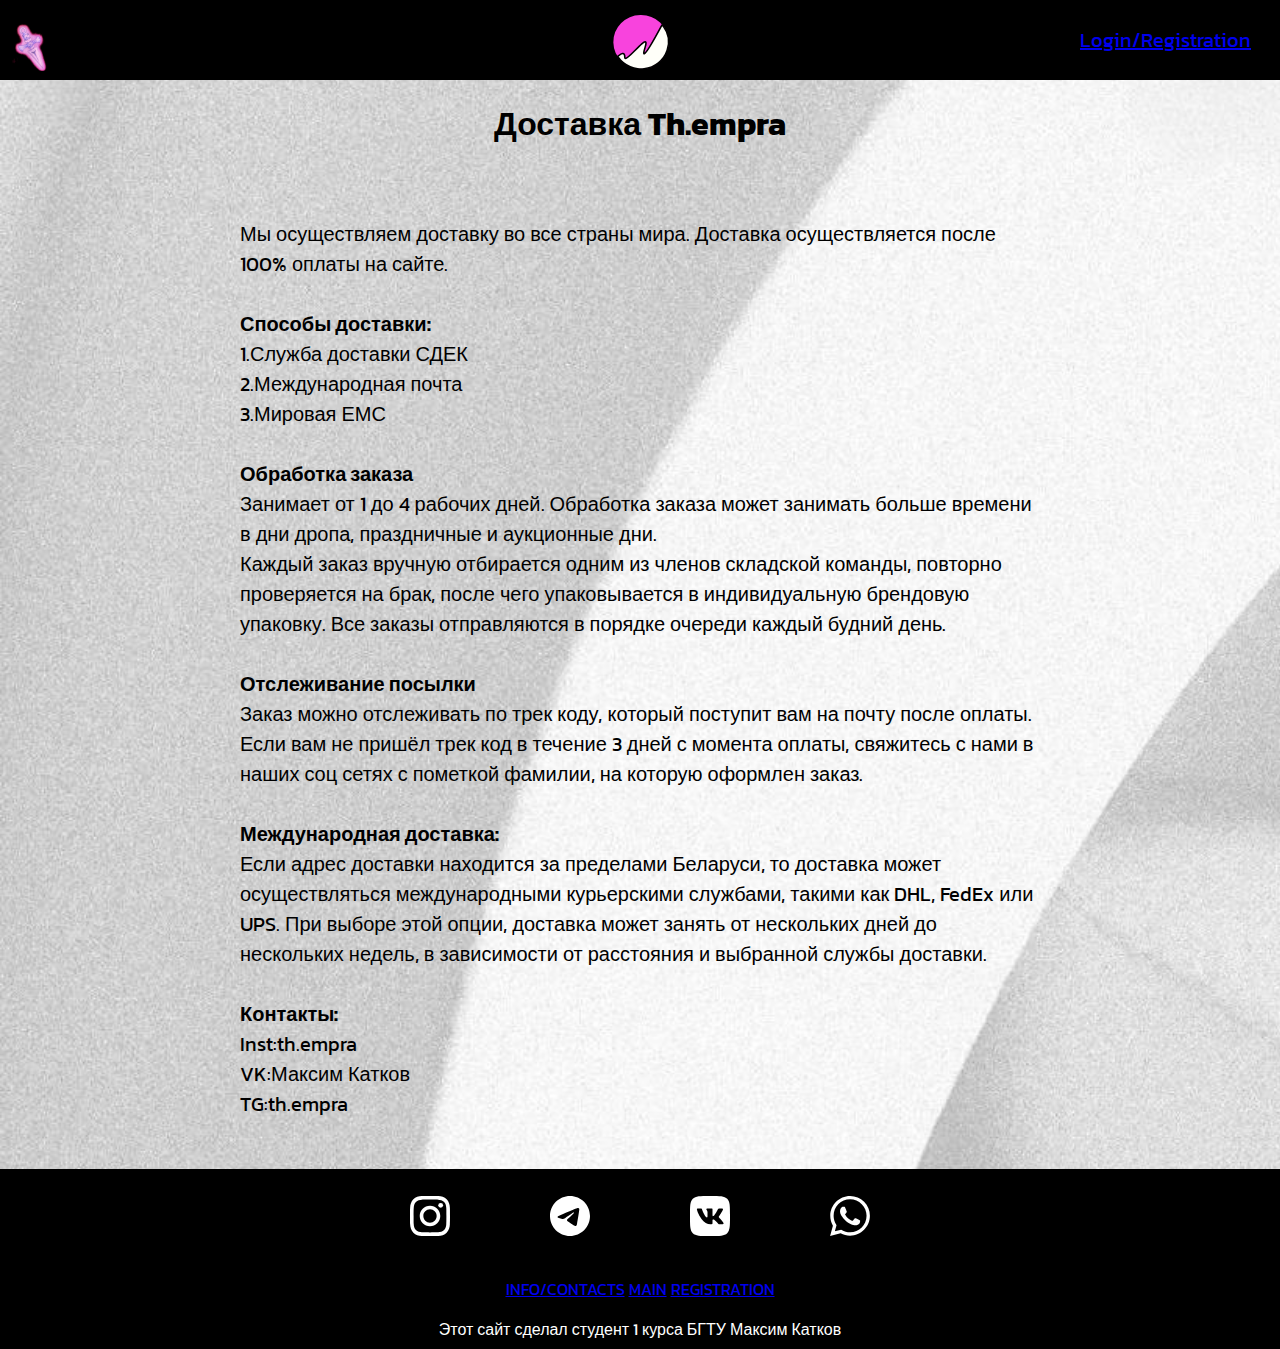
<file: infocont.html>
<!DOCTYPE html>
<html lang="en">
<head>
    <meta charset="UTF-8">
    <meta name="viewport" content="width=device-width, initial-scale=1.0">
    <title>Document</title>
    <link rel="stylesheet" type="text/css" href="scss/sass.css">
    <script src="nav.js"></script>
</head>
<body class="infoback">
    <header class="jaketsheader">
        <nav class="wrapmenu">
          <ul class="menu">
            <li>
              <div class="pim"></div>
              <a href="#"></a>
              <ul class="second">
                <li><a href="index.html">Jakcets</a></li>
                <li><a href="index.html">Pants</a></li>
              </ul>
            </li>
          </ul>
        </nav>
        <div class="logo"><a href="index.html">
          <img src="svg.svg" alt="Мое SVG изображение">
        </a>
        </div>
        <div class="registration"><a href="login.html">Login/Registration</a></div>
      </header>
      <h1>Доставка Th.empra</h1>
      <div class="text1">
    <p class="infocont1">
        Мы осуществляем доставку во все страны мира. Доставка осуществляется после 100% оплаты на сайте.<br>
        <br>
        <span>Способы доставки:</span><br>
        1.Служба доставки СДЕК<br>
        2.Международная почта<br>
        3.Мировая ЕМС<br>
        <br>
        <span> Обработка заказа</span><br>
        Занимает от 1 до 4 рабочих дней. Обработка заказа может занимать больше времени в дни дропа, праздничные и аукционные дни.<br>
        Каждый заказ вручную отбирается одним из членов складской команды, повторно проверяется на брак, после чего упаковывается в индивидуальную брендовую упаковку. Все заказы отправляются в порядке очереди каждый будний день.<br>
        <br>
        <span>Отслеживание посылки</span><br>
        Заказ можно отслеживать по трек коду, который поступит вам на почту после оплаты. Если вам не пришёл трек код в течение 3 дней с момента оплаты, свяжитесь с нами в наших соц сетях с пометкой фамилии, на которую оформлен заказ.<br>
        <br>
        <span>Международная доставка:</span>
        <br> Если адрес доставки находится за пределами Беларуси, то доставка может осуществляться международными курьерскими службами, такими как DHL, FedEx или UPS. При выборе этой опции, доставка может занять от нескольких дней до нескольких недель, в зависимости от расстояния и выбранной службы доставки.<br>
        <br>
        <span>Контакты:</span><br>
        Inst:th.empra<br>
        VK:Максим Катков<br>
        TG:th.empra<br>
    </p>
</div>
<footer>
  <div class="author">Этот сайт сделал студент 1 курса БГТУ Максим Катков</div>
  <div class="insta">
    <a href="https://www.instagram.com/th.empra/"><svg xmlns="http://www.w3.org/2000/svg"  xmlns:xlink="http://www.w3.org/1999/xlink" version="1.1" id="Capa_1" x="0px" y="0px" viewBox="0 0 24 24" style="enable-background:new 0 0 24 24; fill: white;" xml:space="preserve" width="40" height="40">
      <g>
        <path d="M12,2.162c3.204,0,3.584,0.012,4.849,0.07c1.308,0.06,2.655,0.358,3.608,1.311c0.962,0.962,1.251,2.296,1.311,3.608   c0.058,1.265,0.07,1.645,0.07,4.849c0,3.204-0.012,3.584-0.07,4.849c-0.059,1.301-0.364,2.661-1.311,3.608   c-0.962,0.962-2.295,1.251-3.608,1.311c-1.265,0.058-1.645,0.07-4.849,0.07s-3.584-0.012-4.849-0.07   c-1.291-0.059-2.669-0.371-3.608-1.311c-0.957-0.957-1.251-2.304-1.311-3.608c-0.058-1.265-0.07-1.645-0.07-4.849   c0-3.204,0.012-3.584,0.07-4.849c0.059-1.296,0.367-2.664,1.311-3.608c0.96-0.96,2.299-1.251,3.608-1.311   C8.416,2.174,8.796,2.162,12,2.162 M12,0C8.741,0,8.332,0.014,7.052,0.072C5.197,0.157,3.355,0.673,2.014,2.014   C0.668,3.36,0.157,5.198,0.072,7.052C0.014,8.332,0,8.741,0,12c0,3.259,0.014,3.668,0.072,4.948c0.085,1.853,0.603,3.7,1.942,5.038   c1.345,1.345,3.186,1.857,5.038,1.942C8.332,23.986,8.741,24,12,24c3.259,0,3.668-0.014,4.948-0.072   c1.854-0.085,3.698-0.602,5.038-1.942c1.347-1.347,1.857-3.184,1.942-5.038C23.986,15.668,24,15.259,24,12   c0-3.259-0.014-3.668-0.072-4.948c-0.085-1.855-0.602-3.698-1.942-5.038c-1.343-1.343-3.189-1.858-5.038-1.942   C15.668,0.014,15.259,0,12,0z"/>
        <path d="M12,5.838c-3.403,0-6.162,2.759-6.162,6.162c0,3.403,2.759,6.162,6.162,6.162s6.162-2.759,6.162-6.162   C18.162,8.597,15.403,5.838,12,5.838z M12,16c-2.209,0-4-1.791-4-4s1.791-4,4-4s4,1.791,4,4S14.209,16,12,16z"/>
        <circle cx="18.406" cy="5.594" r="1.44"/>
      </g>
    </svg>
  </a>
    <a>
      <svg xmlns="http://www.w3.org/2000/svg" xmlns:xlink="http://www.w3.org/1999/xlink" version="1.1" id="Capa_2" x="0px" y="0px" viewBox="0 0 24 24" style="enable-background:new 0 0 24 24; fill: white; " xml:space="preserve" width="40" height="40">
      <g id="Artboard">
        <path style="fill-rule:evenodd;clip-rule:evenodd;" d="M12,0C5.373,0,0,5.373,0,12s5.373,12,12,12s12-5.373,12-12S18.627,0,12,0z    M17.562,8.161c-0.18,1.897-0.962,6.502-1.359,8.627c-0.168,0.9-0.5,1.201-0.82,1.23c-0.697,0.064-1.226-0.461-1.901-0.903   c-1.056-0.692-1.653-1.123-2.678-1.799c-1.185-0.781-0.417-1.21,0.258-1.911c0.177-0.184,3.247-2.977,3.307-3.23   c0.007-0.032,0.015-0.15-0.056-0.212s-0.174-0.041-0.248-0.024c-0.106,0.024-1.793,1.139-5.062,3.345   c-0.479,0.329-0.913,0.489-1.302,0.481c-0.428-0.009-1.252-0.242-1.865-0.442c-0.751-0.244-1.349-0.374-1.297-0.788   c0.027-0.216,0.324-0.437,0.892-0.663c3.498-1.524,5.831-2.529,6.998-3.015c3.333-1.386,4.025-1.627,4.477-1.635   C17.472,7.214,17.608,7.681,17.562,8.161z"/>
      </g>
      </svg>
    </a>
    <a>
      <svg xmlns="http://www.w3.org/2000/svg" xmlns:xlink="http://www.w3.org/1999/xlink" version="1.1" id="Capa_3" x="0px" y="0px" viewBox="0 0 24 24" style="enable-background:new 0 0 24 24; fill: white;" xml:space="preserve" width="40" height="40">
      <g>
        <path d="M22.316,1.684C20.632,0,17.921,0,12.5,0h-1C6.079,0,3.368,0,1.684,1.684C0,3.368,0,6.079,0,11.5v1   c0,5.421,0,8.131,1.684,9.816S6.079,24,11.5,24h1c5.421,0,8.131,0,9.816-1.684C24,20.632,24,17.921,24,12.5v-1   C24,6.079,24,3.368,22.316,1.684z M19.503,17h-1.75c-0.667,0-0.863-0.532-2.05-1.719c-1.039-1.001-1.484-1.131-1.743-1.131   c-0.353,0-0.458,0.1-0.458,0.6v1.569c0,0.43-0.137,0.681-1.25,0.681c-1.854,0-3.892-1.126-5.339-3.202   c-2.17-3.041-2.763-5.34-2.763-5.803c0-0.26,0.1-0.495,0.6-0.495h1.751c0.447,0,0.615,0.196,0.783,0.68   c0.856,2.493,2.3,4.672,2.893,4.672c0.222,0,0.324-0.103,0.324-0.667V9.608c-0.065-1.186-0.696-1.284-0.696-1.706   c0-0.195,0.167-0.402,0.445-0.402h2.751c0.371,0,0.5,0.198,0.5,0.643v3.467c0,0.37,0.161,0.5,0.272,0.5   c0.223,0,0.408-0.13,0.816-0.538c1.261-1.409,2.151-3.578,2.151-3.578c0.112-0.26,0.316-0.495,0.762-0.495h1.75   c0.529,0,0.641,0.272,0.529,0.643c-0.223,1.02-2.355,4.023-2.355,4.023c-0.186,0.297-0.26,0.445,0,0.779   c0.186,0.26,0.797,0.779,1.205,1.261c0.752,0.846,1.319,1.559,1.477,2.051C20.254,16.75,20.003,17,19.503,17z"/>
      </g></svg>
    </a>
    <a>
      <svg xmlns="http://www.w3.org/2000/svg" xmlns:xlink="http://www.w3.org/1999/xlink" version="1.1" id="Capa_4" x="0px" y="0px" viewBox="0 0 24 24" style="enable-background:new 0 0 24 24; fill: white;" xml:space="preserve" width="40" height="40">
        <g id="WA_Logo">
          <g>
            <path style="fill-rule:evenodd;clip-rule:evenodd;" d="M20.463,3.488C18.217,1.24,15.231,0.001,12.05,0    C5.495,0,0.16,5.334,0.157,11.892c-0.001,2.096,0.547,4.142,1.588,5.946L0.057,24l6.304-1.654    c1.737,0.948,3.693,1.447,5.683,1.448h0.005c6.554,0,11.89-5.335,11.893-11.893C23.944,8.724,22.708,5.735,20.463,3.488z     M12.05,21.785h-0.004c-1.774,0-3.513-0.477-5.031-1.378l-0.361-0.214l-3.741,0.981l0.999-3.648l-0.235-0.374    c-0.99-1.574-1.512-3.393-1.511-5.26c0.002-5.45,4.437-9.884,9.889-9.884c2.64,0,5.122,1.03,6.988,2.898    c1.866,1.869,2.893,4.352,2.892,6.993C21.932,17.351,17.498,21.785,12.05,21.785z M17.472,14.382    c-0.297-0.149-1.758-0.868-2.031-0.967c-0.272-0.099-0.47-0.149-0.669,0.148s-0.767,0.967-0.941,1.166    c-0.173,0.198-0.347,0.223-0.644,0.074c-0.297-0.149-1.255-0.462-2.39-1.475c-0.883-0.788-1.48-1.761-1.653-2.059    s-0.018-0.458,0.13-0.606c0.134-0.133,0.297-0.347,0.446-0.521C9.87,9.97,9.919,9.846,10.019,9.647    c0.099-0.198,0.05-0.372-0.025-0.521C9.919,8.978,9.325,7.515,9.078,6.92c-0.241-0.58-0.486-0.501-0.669-0.51    C8.236,6.401,8.038,6.4,7.839,6.4c-0.198,0-0.52,0.074-0.792,0.372c-0.272,0.298-1.04,1.017-1.04,2.479    c0,1.463,1.065,2.876,1.213,3.074c0.148,0.198,2.095,3.2,5.076,4.487c0.709,0.306,1.263,0.489,1.694,0.626    c0.712,0.226,1.36,0.194,1.872,0.118c0.571-0.085,1.758-0.719,2.006-1.413c0.248-0.694,0.248-1.29,0.173-1.413    C17.967,14.605,17.769,14.531,17.472,14.382z"/>
          </g>
        </g></svg>
    </a>
  </div>
  <div class="info"><a href="infocont.html">INFO/CONTACTS</a>
    <a href="index.html">MAIN</a>
    <a href="login.html">REGISTRATION</a>
  </div>
  </footer>
</body>
</html>
</file>
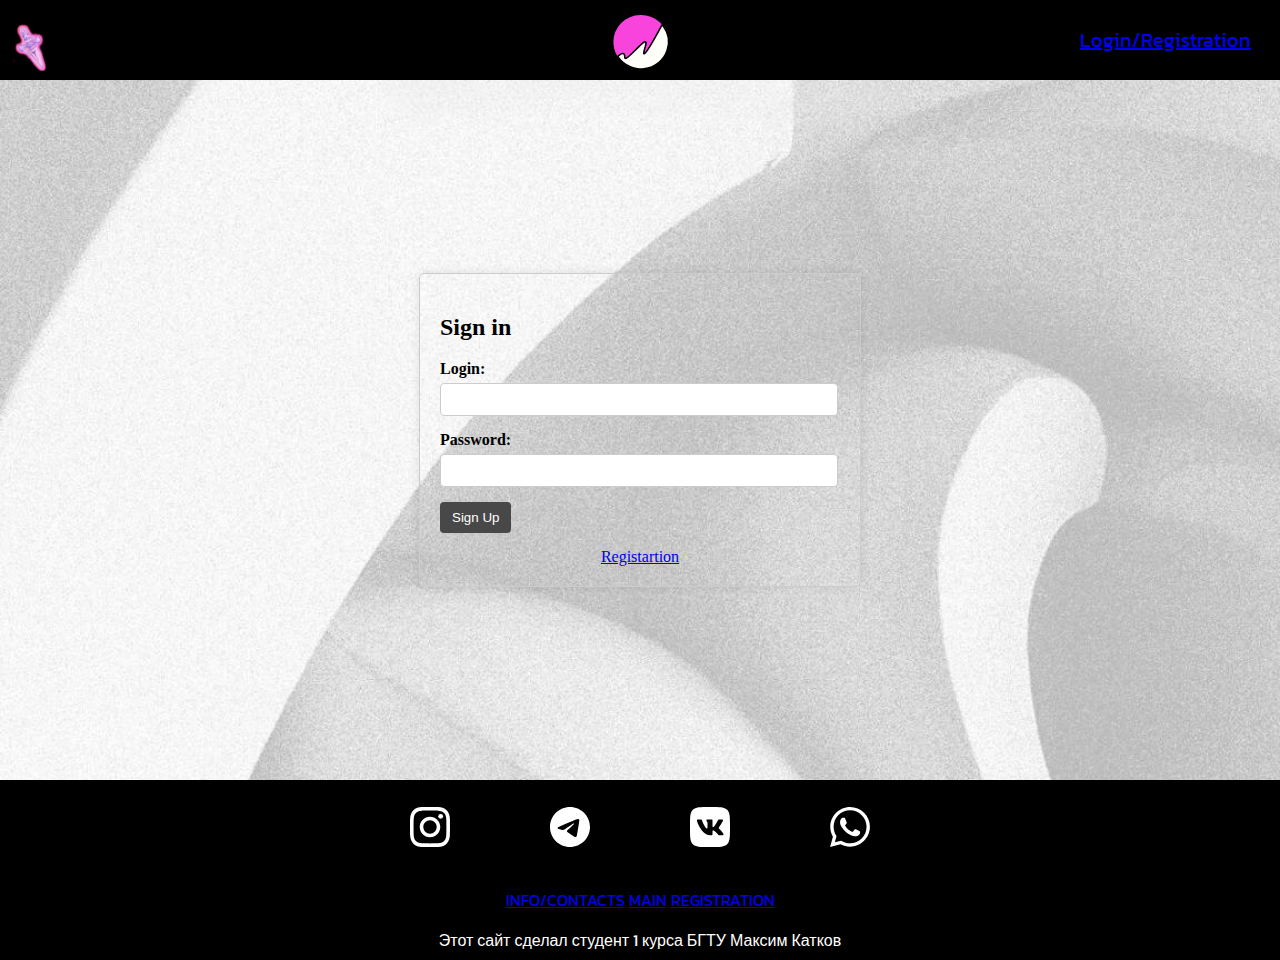
<file: login.html>
<!DOCTYPE html>
<html class="html2" lang="en">
<head>
  <meta charset="UTF-8">
  <meta name="viewport" content="width=device-width, initial-scale=1.0">
  <title>th.empra</title>
  <link rel="stylesheet" href="scss/sass.css">
  <script src="formjs.js"></script>
<body>
    <header class="jaketsheader">
        <nav class="wrapmenu">
            <ul class="menu">
                <li>
                  <div class="pim"></div>
                  <a href="#"></a>
                  <ul class="second">
                    <li><a href="index.html">Jakcets</a></li>
                    <li><a href="index.html">Pants</a></li>
                  </ul>
                </li>
              </ul>
            </nav>
            <div class="logo"><a href="index.html">
              <img src="svg.svg" alt="Мое SVG изображение">
            </a>
            </div>
        <div class="registration"><a href="login.html">Login/Registration</a></div>
        </header>
        <div class="loginmenu" > 
        <div class="container1">
            <h2>Sign in</h2>
            <form id="login-form">
              <div class="form-group">
                <label for="username">Login:</label>
                <input type="text" id="username" name="username" required>
              </div>
              <div class="form-group">
                <label for="password">Password:</label>
                <input type="password" id="password" name="password" required>
              </div>
              <div class="form-group">
                <button type="submit">Sign Up</button>
              </div>
              <a class="toggle-link" href="#" id="toggle-link" onclick="toggleMode()">Registartion</a>
            </form>
            <form id="register-form" style="display: none;">
              <div class="form-group">
                <label for="first-name">First Name:</label>
                <input type="text" id="first-name" name="first-name" required>
              </div>
              <div class="form-group">
                <label for="last-name">Last Name:</label>
                <input type="text" id="last-name" name="last-name" required>
              </div>
              <div class="form-group">
                <label for="phone-number">Phone Number:</label>
                <input type="text" id="phone-number" name="phone-number" required>
              </div>
              <div class="form-group">
                <label for="email">Email:</label>
                <input type="email" id="email" name="email" required>
              </div>
              <div class="form-group">
                <label for="password">Password:</label>
                <input type="password" id="password" name="password" required>
              </div>
              <div class="form-group">
                <label for="confirm-password">Confirm Password:</label>
                <input type="password" id="confirm-password" name="confirm-password" required>
              </div>
              <div class="form-group">
                <button type="submit">Register</button>
              </div>
              <a class="toggle-link" href="#" id="toggle-link" onclick="toggleMode()">Login</a>
            </form>
          </div>
</div>
<footer>
  <div class="author">Этот сайт сделал студент 1 курса БГТУ Максим Катков</div>
  <div class="insta">
    <a href="https://www.instagram.com/th.empra/"><svg xmlns="http://www.w3.org/2000/svg"  xmlns:xlink="http://www.w3.org/1999/xlink" version="1.1" id="Capa_1" x="0px" y="0px" viewBox="0 0 24 24" style="enable-background:new 0 0 24 24; fill: white;" xml:space="preserve" width="40" height="40">
      <g>
        <path d="M12,2.162c3.204,0,3.584,0.012,4.849,0.07c1.308,0.06,2.655,0.358,3.608,1.311c0.962,0.962,1.251,2.296,1.311,3.608   c0.058,1.265,0.07,1.645,0.07,4.849c0,3.204-0.012,3.584-0.07,4.849c-0.059,1.301-0.364,2.661-1.311,3.608   c-0.962,0.962-2.295,1.251-3.608,1.311c-1.265,0.058-1.645,0.07-4.849,0.07s-3.584-0.012-4.849-0.07   c-1.291-0.059-2.669-0.371-3.608-1.311c-0.957-0.957-1.251-2.304-1.311-3.608c-0.058-1.265-0.07-1.645-0.07-4.849   c0-3.204,0.012-3.584,0.07-4.849c0.059-1.296,0.367-2.664,1.311-3.608c0.96-0.96,2.299-1.251,3.608-1.311   C8.416,2.174,8.796,2.162,12,2.162 M12,0C8.741,0,8.332,0.014,7.052,0.072C5.197,0.157,3.355,0.673,2.014,2.014   C0.668,3.36,0.157,5.198,0.072,7.052C0.014,8.332,0,8.741,0,12c0,3.259,0.014,3.668,0.072,4.948c0.085,1.853,0.603,3.7,1.942,5.038   c1.345,1.345,3.186,1.857,5.038,1.942C8.332,23.986,8.741,24,12,24c3.259,0,3.668-0.014,4.948-0.072   c1.854-0.085,3.698-0.602,5.038-1.942c1.347-1.347,1.857-3.184,1.942-5.038C23.986,15.668,24,15.259,24,12   c0-3.259-0.014-3.668-0.072-4.948c-0.085-1.855-0.602-3.698-1.942-5.038c-1.343-1.343-3.189-1.858-5.038-1.942   C15.668,0.014,15.259,0,12,0z"/>
        <path d="M12,5.838c-3.403,0-6.162,2.759-6.162,6.162c0,3.403,2.759,6.162,6.162,6.162s6.162-2.759,6.162-6.162   C18.162,8.597,15.403,5.838,12,5.838z M12,16c-2.209,0-4-1.791-4-4s1.791-4,4-4s4,1.791,4,4S14.209,16,12,16z"/>
        <circle cx="18.406" cy="5.594" r="1.44"/>
      </g>
    </svg></a>
    <a><svg xmlns="http://www.w3.org/2000/svg" xmlns:xlink="http://www.w3.org/1999/xlink" version="1.1" id="Capa_2" x="0px" y="0px" viewBox="0 0 24 24" style="enable-background:new 0 0 24 24; fill: white; " xml:space="preserve" width="40" height="40">
      <g id="Artboard">
        <path style="fill-rule:evenodd;clip-rule:evenodd;" d="M12,0C5.373,0,0,5.373,0,12s5.373,12,12,12s12-5.373,12-12S18.627,0,12,0z    M17.562,8.161c-0.18,1.897-0.962,6.502-1.359,8.627c-0.168,0.9-0.5,1.201-0.82,1.23c-0.697,0.064-1.226-0.461-1.901-0.903   c-1.056-0.692-1.653-1.123-2.678-1.799c-1.185-0.781-0.417-1.21,0.258-1.911c0.177-0.184,3.247-2.977,3.307-3.23   c0.007-0.032,0.015-0.15-0.056-0.212s-0.174-0.041-0.248-0.024c-0.106,0.024-1.793,1.139-5.062,3.345   c-0.479,0.329-0.913,0.489-1.302,0.481c-0.428-0.009-1.252-0.242-1.865-0.442c-0.751-0.244-1.349-0.374-1.297-0.788   c0.027-0.216,0.324-0.437,0.892-0.663c3.498-1.524,5.831-2.529,6.998-3.015c3.333-1.386,4.025-1.627,4.477-1.635   C17.472,7.214,17.608,7.681,17.562,8.161z"/>
      </g>
      </svg>
    </a>
    <a><svg xmlns="http://www.w3.org/2000/svg" xmlns:xlink="http://www.w3.org/1999/xlink" version="1.1" id="Capa_3" x="0px" y="0px" viewBox="0 0 24 24" style="enable-background:new 0 0 24 24; fill: white;" xml:space="preserve" width="40" height="40">
      <g>
        <path d="M22.316,1.684C20.632,0,17.921,0,12.5,0h-1C6.079,0,3.368,0,1.684,1.684C0,3.368,0,6.079,0,11.5v1   c0,5.421,0,8.131,1.684,9.816S6.079,24,11.5,24h1c5.421,0,8.131,0,9.816-1.684C24,20.632,24,17.921,24,12.5v-1   C24,6.079,24,3.368,22.316,1.684z M19.503,17h-1.75c-0.667,0-0.863-0.532-2.05-1.719c-1.039-1.001-1.484-1.131-1.743-1.131   c-0.353,0-0.458,0.1-0.458,0.6v1.569c0,0.43-0.137,0.681-1.25,0.681c-1.854,0-3.892-1.126-5.339-3.202   c-2.17-3.041-2.763-5.34-2.763-5.803c0-0.26,0.1-0.495,0.6-0.495h1.751c0.447,0,0.615,0.196,0.783,0.68   c0.856,2.493,2.3,4.672,2.893,4.672c0.222,0,0.324-0.103,0.324-0.667V9.608c-0.065-1.186-0.696-1.284-0.696-1.706   c0-0.195,0.167-0.402,0.445-0.402h2.751c0.371,0,0.5,0.198,0.5,0.643v3.467c0,0.37,0.161,0.5,0.272,0.5   c0.223,0,0.408-0.13,0.816-0.538c1.261-1.409,2.151-3.578,2.151-3.578c0.112-0.26,0.316-0.495,0.762-0.495h1.75   c0.529,0,0.641,0.272,0.529,0.643c-0.223,1.02-2.355,4.023-2.355,4.023c-0.186,0.297-0.26,0.445,0,0.779   c0.186,0.26,0.797,0.779,1.205,1.261c0.752,0.846,1.319,1.559,1.477,2.051C20.254,16.75,20.003,17,19.503,17z"/>
      </g></svg>
    </a>
    <a>
      <svg xmlns="http://www.w3.org/2000/svg" xmlns:xlink="http://www.w3.org/1999/xlink" version="1.1" id="Capa_4" x="0px" y="0px" viewBox="0 0 24 24" style="enable-background:new 0 0 24 24; fill: white;" xml:space="preserve" width="40" height="40">
        <g id="WA_Logo">
          <g>
            <path style="fill-rule:evenodd;clip-rule:evenodd;" d="M20.463,3.488C18.217,1.24,15.231,0.001,12.05,0    C5.495,0,0.16,5.334,0.157,11.892c-0.001,2.096,0.547,4.142,1.588,5.946L0.057,24l6.304-1.654    c1.737,0.948,3.693,1.447,5.683,1.448h0.005c6.554,0,11.89-5.335,11.893-11.893C23.944,8.724,22.708,5.735,20.463,3.488z     M12.05,21.785h-0.004c-1.774,0-3.513-0.477-5.031-1.378l-0.361-0.214l-3.741,0.981l0.999-3.648l-0.235-0.374    c-0.99-1.574-1.512-3.393-1.511-5.26c0.002-5.45,4.437-9.884,9.889-9.884c2.64,0,5.122,1.03,6.988,2.898    c1.866,1.869,2.893,4.352,2.892,6.993C21.932,17.351,17.498,21.785,12.05,21.785z M17.472,14.382    c-0.297-0.149-1.758-0.868-2.031-0.967c-0.272-0.099-0.47-0.149-0.669,0.148s-0.767,0.967-0.941,1.166    c-0.173,0.198-0.347,0.223-0.644,0.074c-0.297-0.149-1.255-0.462-2.39-1.475c-0.883-0.788-1.48-1.761-1.653-2.059    s-0.018-0.458,0.13-0.606c0.134-0.133,0.297-0.347,0.446-0.521C9.87,9.97,9.919,9.846,10.019,9.647    c0.099-0.198,0.05-0.372-0.025-0.521C9.919,8.978,9.325,7.515,9.078,6.92c-0.241-0.58-0.486-0.501-0.669-0.51    C8.236,6.401,8.038,6.4,7.839,6.4c-0.198,0-0.52,0.074-0.792,0.372c-0.272,0.298-1.04,1.017-1.04,2.479    c0,1.463,1.065,2.876,1.213,3.074c0.148,0.198,2.095,3.2,5.076,4.487c0.709,0.306,1.263,0.489,1.694,0.626    c0.712,0.226,1.36,0.194,1.872,0.118c0.571-0.085,1.758-0.719,2.006-1.413c0.248-0.694,0.248-1.29,0.173-1.413    C17.967,14.605,17.769,14.531,17.472,14.382z"/>
          </g>
        </g></svg>
    </a>
  </div>
  <div class="info"><a href="infocont.html">INFO/CONTACTS</a>
    <a href="index.html">MAIN</a>
    <a href="login.html">REGISTRATION</a>
  </div>
  </footer>
</body>
</html>
</file>
<file: scss/sass.css>
@import url("https://fonts.googleapis.com/css2?family=Kanit:ital,wght@0,100;0,200;0,300;0,400;0,500;0,600;0,700;0,800;0,900;1,100;1,200;1,300;1,400;1,500;1,600;1,700;1,800;1,900&display=swap");
body {
  margin: 0;
  padding: 0;
}

.jaketsheader {
  display: grid;
  grid-template-columns: 200px 1fr 200px;
  grid-template-rows: 80px;
  background-color: black;
  position: fixed;
  top: 0;
  left: 0;
  right: 0;
  z-index: 2;
}

.wrapmenu {
  grid-column: 1/2;
}

.logo {
  grid-column: 2/3;
  display: flex;
  justify-content: center;
  align-items: center;
}

.logo img {
  height: 220px;
  margin-top: 35px;
}

.registration {
  grid-column: 3/4;
  color: white;
  align-self: center;
  font-size: 20px;
  font-family: Kanit, sans-serif;
}

/* menu */
ul {
  padding-right: 0;
  padding-left: 0;
  margin-left: 0;
}

ul li {
  position: relative;
  list-style-type: none;
  float: left;
  width: 100px;
  margin-top: 0px;
}

ul a {
  font-size: 20px;
  font-family: Kanit, sans-serif;
  font-weight: bold;
  display: block;
  text-decoration: none;
  text-align: left;
  padding: 15px;
  padding-left: 0px;
  color: white;
  height: 25px;
  margin-top: 0px;
  background-color: black;
}

.second {
  display: none;
  position: absolute;
  padding: 0px;
  margin: 0px;
  opacity: 0;
}

.menu li ul {
  display: block;
}

.menu > li div {
  font-family: Kanit, sans-serif;
  font-size: 40px;
  font-weight: bold;
  position: absolute;
  width: 60px;
  height: 60px;
  background-image: url("../images/kurs.png");
  background-size: contain;
  background-position: center;
  background-repeat: no-repeat;
  transition: transform 0.3s ease, left 0.3s ease;
}

.menu .li4 .pim {
  background-position: 0 -60px;
  transition: transform 0.3s ease, left 0.3s ease;
}

.menu .li4 .pim.clicked {
  transform: rotate(180deg) translateX(50px);
  left: 100px;
}

/* menu */
/*HEADER*/
/*VIDEO*/
.video {
  display: grid;
  grid-template-columns: 1fr;
  grid-template-rows: 750px;
}

.video img {
  width: 100%;
  height: 100%;
}

/*VIDEO*/
/*Product*/
.container {
  margin-top: 30px;
  display: grid;
  grid-template-columns: repeat(auto-fill, minmax(320px, 1fr));
  grid-template-rows: repeat(4, 1fr);
  grid-gap: 40px;
}

img {
  height: 330px;
  width: 250px;
}

figure {
  display: flex;
  justify-content: center;
  align-items: center;
  flex-direction: column;
}

figcaption {
  font-family: Kanit, sans-serif;
  text-align: center;
  font-size: 20px;
}

/*Product*/
/*login*/
.form-group {
  margin-bottom: 15px;
}

.form-group label {
  display: block;
  font-weight: bold;
  margin-bottom: 5px;
}

.form-group input[type=text],
.form-group input[type=password],
.form-group input[type=email] {
  width: 95%;
  padding: 8px;
  border: 1px solid #ccc;
  border-radius: 4px;
}

.form-group button {
  padding: 8px 12px;
  background-color: rgb(72, 72, 72);
  color: #fff;
  border: none;
  border-radius: 4px;
  cursor: pointer;
}

.form-group button:hover {
  background-color: rgb(72, 72, 72);
}

.toggle-link {
  display: block;
  text-align: center;
  margin-top: 10px;
}

.container1 {
  border: 1px solid #ccc;
  border-radius: 5px;
  position: relative;
  padding: 20px;
  margin: 0 auto;
  width: 400px;
  box-shadow: 0 0 10px rgba(0, 0, 0, 0.1);
  align-self: center;
  z-index: 1;
}

.loginmenu {
  display: grid;
  grid-template-columns: 1fr;
  grid-template-rows: 700px;
  padding-top: 80px;
}

.html2 {
  background-image: url("../images/DeWatermark.ai_1708945674045.jpg");
  background-size: cover;
  background-position: center;
  background-repeat: no-repeat;
}

footer {
  font-family: Kanit, sans-serif;
  display: grid;
  grid-template-rows: 100px 40px 40px;
  background-color: black;
}

.author {
  grid-row: 3/4;
  align-self: center;
  color: white;
  text-align: center;
}

.insta {
  justify-content: center;
  gap: 100px;
  display: flex;
  flex-direction: row;
  grid-row: 1/2;
  text-align: center;
  align-self: center;
  color: white;
}

.info {
  grid-row: 2/3;
  align-self: center;
  color: white;
  justify-content: center;
  flex-direction: row;
  text-align: center;
}

/*login*/
.infocont {
  font-family: Kanit, sans-serif;
  display: grid;
  grid-template-columns: 600px 1fr;
  grid-template-rows: repeat(8, 1fr);
}

.infocont div {
  border: 3px solid black;
}

.data {
  display: grid;
  grid-template-rows: repeat(3, 1fr);
}

.prodcont {
  margin-top: 80px;
  display: grid;
  grid-template-columns: repeat(2, 1fr);
  padding-bottom: 200px;
}

.prefooter {
  display: grid;
  grid-template-columns: 1fr;
  grid-template-rows: 550px;
}

.prefooter img {
  width: 100%;
  height: 100%;
}

.newphoto {
  display: none;
}

.image {
  width: 500px;
  height: 600px;
}

.firstcolumn {
  grid-column: 1;
  display: flex;
  justify-content: center;
  align-items: center;
}

.secondcolumn {
  grid-column: 2;
}

.prodinfo {
  display: grid;
  grid-template-columns: 1fr;
  grid-template-rows: 1fr 1fr 1fr 1fr 1fr 400px;
  grid-row-gap: 20px;
}

name {
  font-family: Kanit, sans-serif;
  font-size: 40px;
  text-align: center;
  grid-row: 1;
}

price {
  font-family: Kanit, sans-serif;
  font-size: 30px;
  grid-row: 2;
  display: flex;
  flex-direction: row;
  justify-content: center;
}

description {
  font-size: 25px;
  grid-row: 6;
  font-weight: bold;
}

.opis {
  font-family: Kanit, sans-serif;
  grid-row: 5;
  display: flex;
  flex-direction: row;
  justify-content: center;
  font-size: 40px;
  font-weight: bold;
}

.blocks {
  font-family: Kanit, sans-serif;
  grid-row: 4;
  grid-column: 1/4;
  display: grid;
  grid-template-columns: repeat(3, 110px);
  grid-gap: 20px;
  justify-content: center;
}

.blocks div:active {
  background-color: black;
  color: white;
}

.blocks div {
  display: flex;
  justify-content: center;
  align-items: center;
  flex-direction: row;
  border: 3px solid black;
  font-size: 30px;
  font-weight: bold;
}

.zakaz {
  grid-row: 3;
  display: flex;
  flex-direction: row;
  justify-content: center;
}

.zakbutton {
  font-family: Kanit, sans-serif;
  width: 50%;
  height: 100%;
  font-size: 30px;
  color: white;
  background-color: black;
}

.html4 {
  background: url(../images/DeWatermark.ai_1708945674045.jpg);
  background-size: cover;
}

.bodybuy {
  display: flex;
  justify-content: center;
  align-items: center;
  height: 100vh;
  margin: 0;
  font-family: Arial, sans-serif;
}

.card-form {
  width: 400px;
  padding: 20px;
  border: 1px solid #ccc;
  border-radius: 5px;
  background-color: #f5f5f5;
}

.card-form label {
  display: block;
  margin-bottom: 10px;
  font-weight: bold;
}

.card-form input[type=text],
.card-form input[type=number],
.card-form select {
  width: 100%;
  padding: 5px;
  margin-bottom: 10px;
  border: 1px solid #ccc;
  border-radius: 3px;
}

.card-form button {
  width: 100%;
  padding: 10px;
  background-color: rgb(72, 72, 72);
  color: #fff;
  border: none;
  border-radius: 3px;
  cursor: pointer;
}

.infocont1 {
  width: 800px;
  font-size: 20px;
}

.text1 {
  font-family: Kanit, sans-serif;
  align-items: center;
  display: flex;
  justify-content: center;
  align-items: center;
  width: 100%;
  height: 700px;
}

.infoback {
  background-image: url(../images/DeWatermark.ai_1708945674045.jpg);
  background-size: cover;
}

h1 {
  margin-top: 100px;
  text-align: center;
  font-family: Kanit, sans-serif;
}

.text1 {
  height: 1000px;
}

span {
  font-weight: bold;
}

@media (max-width: 1100px) {
  description {
    font-size: 25px;
  }
  .prodcont {
    margin-top: 80px;
    display: grid;
    grid-template-columns: 1fr;
  }
  .image {
    width: 450px;
    height: 550px;
  }
  .firstcolumn {
    grid-column: 1;
    display: flex;
    justify-content: center;
    align-items: center;
  }
  .secondcolumn {
    grid-column: 1;
  }
  .prodinfo {
    display: grid;
    grid-template-columns: 1fr;
    grid-template-rows: 1fr 1fr 1fr 1fr 1fr 500px;
    grid-row-gap: 20px;
  }
  .jaketsheader {
    grid-template-columns: 110px 1fr 130px;
  }
  .registration {
    font-size: 14px;
    text-align: center;
  }
  figure img {
    width: 150px;
    height: 200px;
  }
  .prefooter {
    grid-template-rows: 200px;
  }
  .card-form input[type=text],
  .card-form input[type=number],
  .card-form select {
    font-size: 20px;
  }
  .card-form {
    font-size: 30px;
  }
}
@media (max-width: 825px) {
  .container {
    grid-template-columns: repeat(auto-fill, minmax(150px, 1fr));
    grid-template-rows: repeat(4, 1fr);
    grid-gap: 20px;
  }
  .infocont1 {
    width: 800px;
    font-size: 20px;
  }
  .text1 {
    height: 1200px;
  }
}
@media (max-width: 500px) {
  .text1 {
    height: 1400px;
  }
  .logo img {
    width: 190px;
  }
  figure img {
    width: 150px;
    height: 200px;
  }
  .registration {
    font-size: 14px;
    text-align: center;
  }
  .firstcolumn img {
    height: 300px;
    width: 200px;
  }
  .container {
    grid-template-columns: repeat(auto-fill, minmax(155px, 1fr));
    grid-template-rows: repeat(8, 1fr);
    grid-gap: 20px;
  }
  .jaketsheader {
    grid-template-columns: 110px 1fr 130px;
  }
  .gifka {
    display: none;
  }
  .newphoto {
    display: block;
    width: 100%;
    height: 100%;
  }
  .prodcont {
    margin-top: 80px;
    display: grid;
    grid-template-columns: 1fr;
  }
  .image {
    width: 400px;
    height: 500px;
  }
  .firstcolumn {
    grid-column: 1;
    display: flex;
    justify-content: center;
    align-items: center;
  }
  .secondcolumn {
    grid-column: 1;
  }
  .prodinfo {
    display: grid;
    grid-template-columns: 1fr;
    grid-template-rows: 1fr 1fr 1fr 1fr 1fr 500px;
    grid-row-gap: 20px;
  }
  description {
    font-size: 20px;
  }
  .prefooter {
    grid-template-rows: 200px;
  }
  name {
    font-size: 25px;
  }
  .insta {
    gap: 50px;
  }
}
@media (max-width: 430px) {
  .registration {
    font-size: 14px;
  }
  .logo img {
    width: 100px;
  }
}/*# sourceMappingURL=sass.css.map */
</file>
